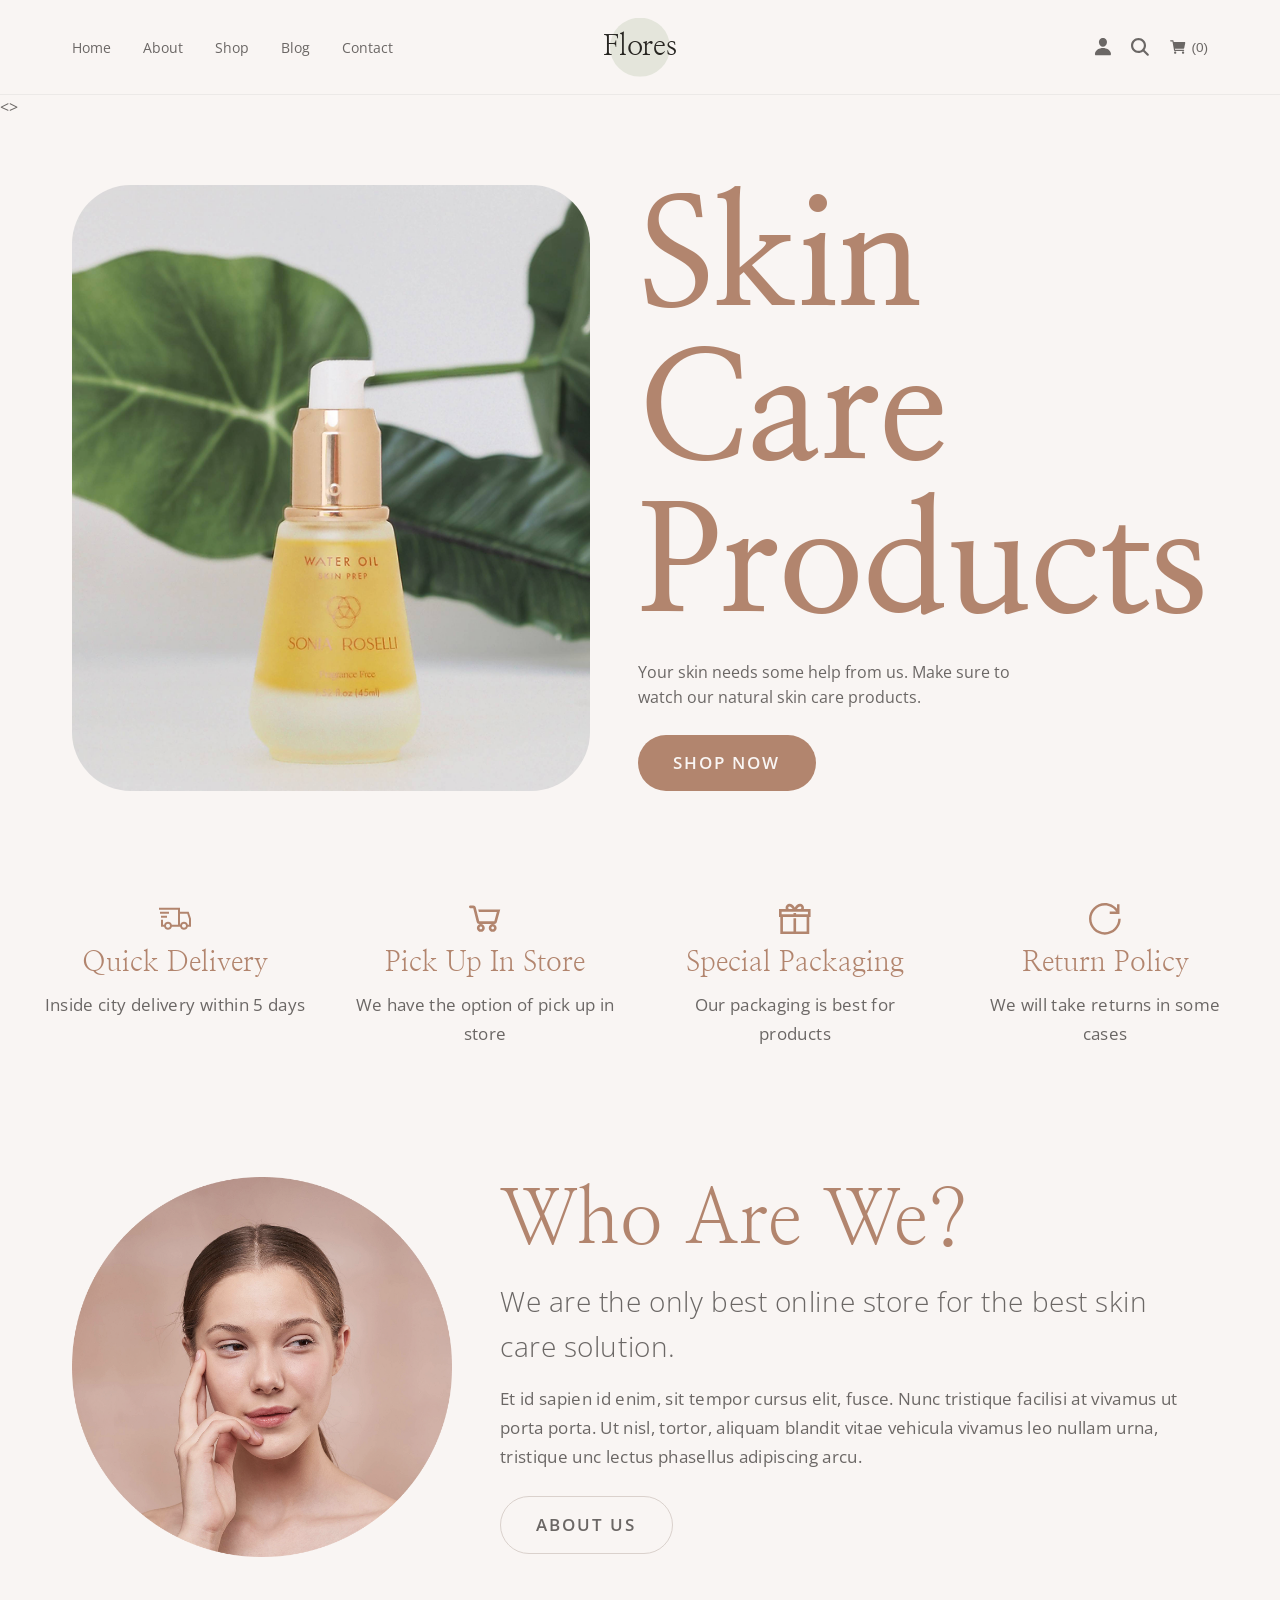
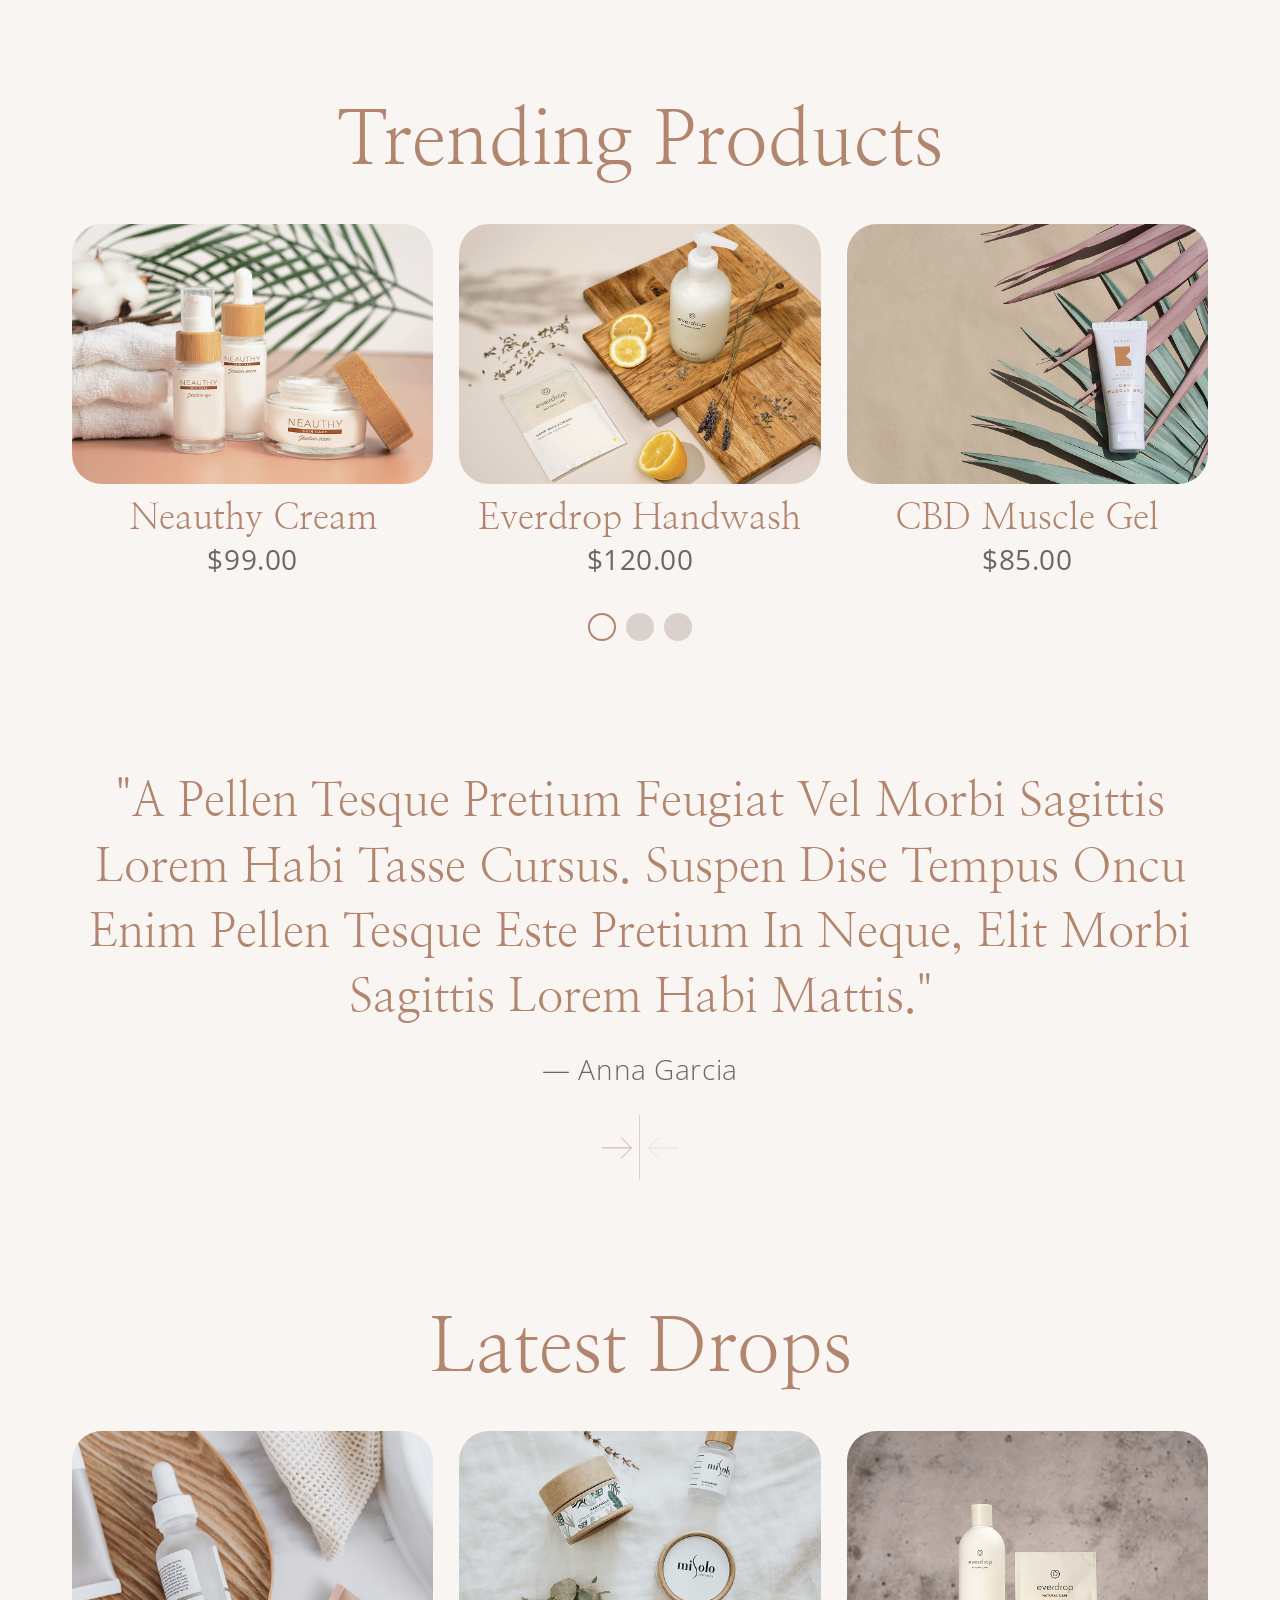
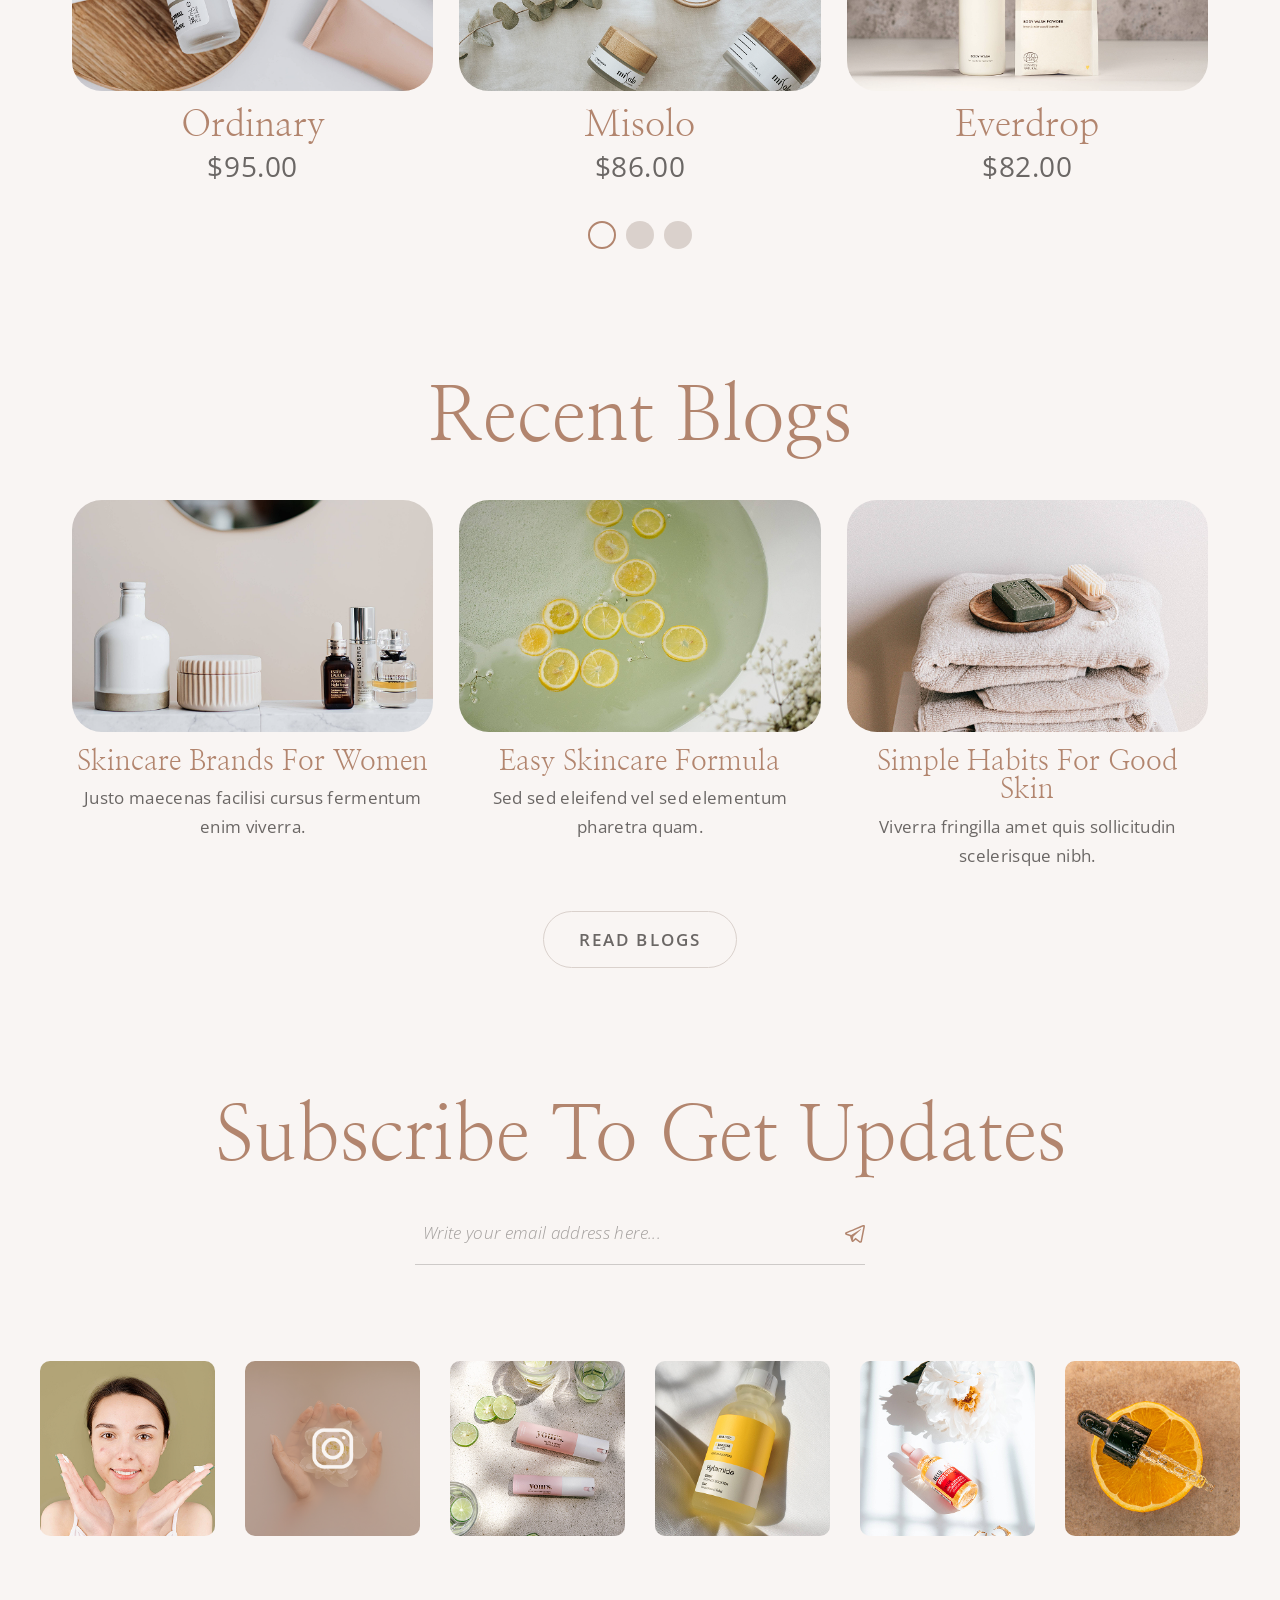
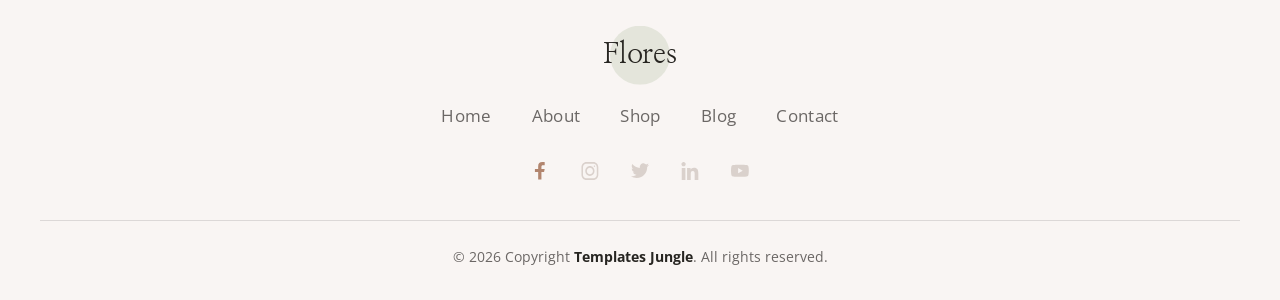
<file: ProductLandingPage/index.html>
<!doctype html>
<html lang="en">
  <head>
    <meta charset="UTF-8" />
    <meta name="viewport" content="width=device-width, initial-scale=1.0" />
    <title>Flores | Natural Skin Care Products</title>
    <meta
      name="description"
      content="Flores — natural skin care products for your everyday routine. Shop trending skincare, read our latest beauty tips, and discover simple habits for good skin."
    />

    <link rel="preconnect" href="https://fonts.googleapis.com" />
    <link
      href="https://fonts.googleapis.com/css2?family=Nanum+Myeongjo&family=Open+Sans:wght@300;400;600&display=swap"
      rel="stylesheet"
    />

    <link rel="stylesheet" href="style.css" />
  </head>

  <body>
    <!-- ===================== HEADER ===================== -->
    <header>
      <nav aria-label="Primary navigation">
        <ul class="nav-links">
          <li><a href="#home">Home</a></li>
          <li><a href="#about">About</a></li>
          <li><a href="#shop">Shop</a></li>
          <li><a href="#blog">Blog</a></li>
          <li><a href="#contact">Contact</a></li>
        </ul>

        <div class="logo">
          <img
            src="asset/icons/logo-watermark.svg"
            alt=""
            class="logo-watermark"
            aria-hidden="true"
          />
          <a href="#home">Flores</a>
        </div>

        <div class="nav-icons">
          <button type="button" aria-label="Account">
            <img src="asset/icons/user.svg" alt="" aria-hidden="true" />
          </button>
          <button type="button" aria-label="Search">
            <img src="asset/icons/search.svg" alt="" aria-hidden="true" />
          </button>
          <button type="button" aria-label="View cart, 0 items">
            <img src="asset/icons/cart.svg" alt="" aria-hidden="true" />
            <span class="cart-count">(0)</span>
          </button>
        </div>
      </nav>
    </header>

    <>
      <!-- ===================== HERO ===================== -->
      <section class="hero" id="home" aria-labelledby="hero-heading">
        <div class="hero-image">
          <img
            src="asset/images/heroImage.png"
            alt="Flores skin care serum bottle beside a green leaf"
          />
        </div>
        <div class="hero-content">
          <h1 id="hero-heading">Skin Care Products</h1>
          <p>
            Your skin needs some help from us. Make sure to watch our natural
            skin care products.
          </p>
          <a href="#shop" class="btn">Shop Now</a>
        </div>
      </section>

      <!-- ===================== SERVICES ===================== -->
      <section class="features-bar" aria-label="Store benefits">
        <ul>
          <li class="feature">
            <img src="asset/icons/delivery.svg" alt="" aria-hidden="true" />
            <h3>Quick Delivery</h3>
            <p>Inside city delivery within 5 days</p>
          </li>
          <li class="feature">
            <img src="asset/icons/pickup.svg" alt="" aria-hidden="true" />
            <h3>Pick Up In Store</h3>
            <p>We have the option of pick up in store</p>
          </li>
          <li class="feature">
            <img src="asset/icons/package.svg" alt="" aria-hidden="true" />
            <h3>Special Packaging</h3>
            <p>Our packaging is best for products</p>
          </li>
          <li class="feature">
            <img src="asset/icons/return.svg" alt="" aria-hidden="true" />
            <h3>Return Policy</h3>
            <p>We will take returns in some cases</p>
          </li>
        </ul>
      </section>

      
      <!-- ===================== WHO ARE WE ===================== -->
      <section class="who-we-are" id="about" aria-labelledby="whoweare-heading">
        <div class="whoweare-image">
          <img src="asset/images/Avatar1.png" alt="A woman applying Flores skin care product to her face" />
        </div>
        <div class="whoweare-content">
          <h2 id="whoweare-heading">Who Are We?</h2>
          <p class="lead">We are the only best online store for the best skin care solution.</p>
          <p>
            Et id sapien id enim, sit tempor cursus elit, fusce. Nunc
            tristique facilisi at vivamus ut porta porta. Ut nisl, tortor,
            aliquam blandit vitae vehicula vivamus leo nullam urna, tristique
            unc lectus phasellus adipiscing arcu.
          </p>
          <a href="#about" class="btn btn-outline">About Us</a>
        </div>
      </section>

      
      <!-- ===================== TRENDING PRODUCTS ===================== -->
      <section class="trending" id="shop" aria-labelledby="trending-heading">
        <h2 id="trending-heading">Trending Products</h2>

        <ul class="product-grid">
          <li class="product-card">
            <div class="product-image">
              <img src="asset/images/Neatly Cream.png" alt="Neauthy Cream" />
              <button type="button" class="add-to-cart">Add To Cart</button>
            </div>
            <p class="product-name">Neauthy Cream</p>
            <p class="product-price">$99.00</p>
          </li>

          <li class="product-card">
            <div class="product-image">
              <img src="asset/images/Everdrop.png" alt="Everdrop Handwash" />
              <button type="button" class="add-to-cart">Add To Cart</button>
            </div>
            <p class="product-name">Everdrop Handwash</p>
            <p class="product-price">$120.00</p>
          </li>

          <li class="product-card">
            <div class="product-image">
              <img src="asset/images/Muscle Gel.png" alt="CBD Muscle Gel" />
              <button type="button" class="add-to-cart">Add To Cart</button>
            </div>
            <p class="product-name">CBD Muscle Gel</p>
            <p class="product-price">$85.00</p>
          </li>
        </ul>

        <div class="carousel-dots" aria-hidden="true">
          <span class="dot active"></span>
          <span class="dot"></span>
          <span class="dot"></span>
        </div>
      </section>

 <!-- ===================== CUSTOMER TESTIMONIAL ===================== -->
      <section class="testimonial" aria-label="Customer testimonial">
        <blockquote>
          <p>
            "A Pellen Tesque Pretium Feugiat Vel Morbi Sagittis Lorem Habi
            Tasse Cursus. Suspen Dise Tempus Oncu Enim Pellen Tesque Este
            Pretium In Neque, Elit Morbi Sagittis Lorem Habi Mattis."
          </p>
          <footer>&mdash; Anna Garcia</footer>
        </blockquote>

        <div class="testimonial-controls">
          <button type="button" class="testimonial-arrow prev" aria-label="Previous testimonial">
            <img src="asset/icons/arrow-left.svg" alt="" aria-hidden="true" />
          </button>
          <button type="button" class="testimonial-arrow next" aria-label="Next testimonial">
            <img src="asset/icons/arrow-right.svg" alt="" aria-hidden="true" />
          </button>
        </div>
      </section>

       <!-- ===================== LATEST DROPS ===================== -->
      <section class="trending latest-drops" aria-labelledby="drops-heading">
        <h2 id="drops-heading">Latest Drops</h2>

        <ul class="product-grid">
          <li class="product-card">
            <div class="product-image">
              <img src="asset/images/Ordinary.png" alt="Ordinary skin care set" />
              <button type="button" class="add-to-cart">Add To Cart</button>
            </div>
            <p class="product-name">Ordinary</p>
            <p class="product-price">$95.00</p>
          </li>

          <li class="product-card">
            <div class="product-image">
              <img src="asset/images/Misolo.png" alt="Misolo skin care jars" />
              <button type="button" class="add-to-cart">Add To Cart</button>
            </div>
            <p class="product-name">Misolo</p>
            <p class="product-price">$86.00</p>
          </li>

          <li class="product-card">
            <div class="product-image">
              <img src="asset/images/Everdrop2.png" alt="Everdrop skin care bottles" />
              <button type="button" class="add-to-cart">Add To Cart</button>
            </div>
            <p class="product-name">Everdrop</p>
            <p class="product-price">$82.00</p>
          </li>
        </ul>

        <div class="carousel-dots" aria-hidden="true">
          <span class="dot active"></span>
          <span class="dot"></span>
          <span class="dot"></span>
        </div>
      </section>

      
      <!-- ===================== RECENT BLOGS ===================== -->
      <section class="blogs" id="blog" aria-labelledby="blogs-heading">
        <h2 id="blogs-heading">Recent Blogs</h2>

        <ul class="blog-grid">
          <li class="blog-card">
            <article>
              <img src="asset/images/SkinCare.png" alt="Skincare products arranged on a table" />
              <h3>Skincare Brands For Women</h3>
              <p>Justo maecenas facilisi cursus fermentum enim viverra.</p>
            </article>
          </li>

          <li class="blog-card">
            <article>
              <img src="asset/images/EasySkinCare.png" alt="Lemon slices arranged on a green background" />
              <h3>Easy Skincare Formula</h3>
              <p>Sed sed eleifend vel sed elementum pharetra quam.</p>
            </article>
          </li>

          <li class="blog-card">
            <article>
              <img src="asset/images/Simple Habits.png" alt="Folded towels and soap for a skincare routine" />
              <h3>Simple Habits For Good Skin</h3>
              <p>Viverra fringilla amet quis sollicitudin scelerisque nibh.</p>
            </article>
          </li>
        </ul>

        <a href="#blog" class="btn btn-outline">Read Blogs</a>
      </section>


        <!-- ===================== SUBSCRIBE ===================== -->
      <section class="subscribe" aria-labelledby="subscribe-heading">
        <h2 id="subscribe-heading">Subscribe To Get Updates</h2>

        <form class="subscribe-form" action="#" method="post">
          <label for="subscribe-email" class="visually-hidden">Email address</label>
          <input
            type="email"
            id="subscribe-email"
            name="email"
            placeholder="Write your email address here..."
            required
          />
          <button type="submit" aria-label="Subscribe">
            <img src="asset/icons/send.svg" alt="" aria-hidden="true" />
          </button>
        </form>
      </section>

       <!-- ===================== INSTAGRAM GALLERY ===================== -->
      <section class="instagram-gallery" aria-labelledby="instagram-heading">
        <h2 id="instagram-heading" class="visually-hidden">Follow Us On Instagram</h2>
        <ul>
          <li><img src="asset/images/footer1.png" alt="" /></li>
          <li><img src="asset/images/footer2.png" alt="" /></li>
          <li><img src="asset/images/footer3.png" alt="" /></li>
          <li><img src="asset/images/footer4.png" alt="" /></li>
          <li><img src="asset/images/footer5.png" alt="" /></li>
          <li><img src="asset/images/footer6.png" alt="" /></li>
        </ul>
      </section>
    </main>

       <!-- ===================== FOOTER ===================== -->
    <footer id="contact">
      <div class="footer-logo-wrap">
        <img src="asset/icons/logo-watermark.svg" alt="" class="logo-watermark" aria-hidden="true" />
        <p class="footer-logo">Flores</p>
      </div>

      <nav aria-label="Footer navigation">
        <ul>
          <li><a href="#home">Home</a></li>
          <li><a href="#about">About</a></li>
          <li><a href="#shop">Shop</a></li>
          <li><a href="#blog">Blog</a></li>
          <li><a href="#contact">Contact</a></li>
        </ul>
      </nav>

      <ul class="social-icons">
        <li><a href="#" aria-label="Flores on Facebook"><img src="asset/icons/facebook.svg" alt="" aria-hidden="true" /></a></li>
        <li><a href="#" aria-label="Flores on Instagram"><img src="asset/icons/instagram.svg" alt="" aria-hidden="true" /></a></li>
        <li><a href="#" aria-label="Flores on Twitter"><img src="asset/icons/twitter.svg" alt="" aria-hidden="true" /></a></li>
        <li><a href="#" aria-label="Flores on LinkedIn"><img src="asset/icons/linkedin.svg" alt="" aria-hidden="true" /></a></li>
        <li><a href="#" aria-label="Flores on YouTube"><img src="asset/icons/youtube.svg" alt="" aria-hidden="true" /></a></li>
      </ul>

      <hr />

      <p class="copyright">&copy; 2026 Copyright <strong>Templates Jungle</strong>. All rights reserved.</p>
    </footer>
  </body>
</html>
</file>
<file: ProductLandingPage/style.css>
/* ===================== GLOBAL RESET ===================== */
* {
  margin: 0;
  padding: 0;
  box-sizing: border-box;
}

body {
  font-family: "Open Sans", Arial, sans-serif;
  color: #6b6765;
  background: #f9f5f3;
  line-height: 1.6;
}

img {
  max-width: 100%;
  display: block;
}

a {
  text-decoration: none;
  color: inherit;
}

ul {
  list-style: none;
}

.visually-hidden {
  position: absolute;
  width: 1px;
  height: 1px;
  overflow: hidden;
  clip: rect(0, 0, 0, 0);
  white-space: nowrap;
}

/* ===================== BUTTONS ===================== */
.btn {
  display: inline-block;
  background: #b2856e;
  color: #f9f5f3;
  padding: 0.9rem 2.2rem;
  border-radius: 100px;
  border: none;
  font-family: "Open Sans", Arial, sans-serif;
  font-weight: 600;
  font-size: 17px;
  letter-spacing: 0.12em;
  text-transform: uppercase;
  cursor: pointer;
  transition: opacity 0.2s ease;
}

.btn:hover {
  opacity: 0.85;
}

.btn-outline {
  background: #f9f5f3;
  color: #6b6765;
  border: 1px solid #dad1cc;
  border-radius: 100px;
  padding: 0.9rem 2.2rem;
  font-family: "Open Sans", Arial, sans-serif;
  font-weight: 600;
  font-size: 17px;
  letter-spacing: 0.12em;
  text-transform: uppercase;
  cursor: pointer;
  transition: opacity 0.2s ease;
}

.btn-outline:hover {
  opacity: 0.85;
}

/* ===================== HEADER ===================== */
header {
  background: #f9f5f3;
  padding: 1.5rem 0;
  border-bottom: 1px solid rgba(0, 0, 0, 0.05);
}

header nav {
  padding: 0 2rem;
  display: grid;
  grid-template-columns: 1fr auto 1fr;
  align-items: center;
  max-width: 1200px;
  margin: 0 auto;
}

.logo {
  position: relative;
  display: inline-flex;
  align-items: center;
  justify-self: center;
}

.logo-watermark {
  position: absolute;
  top: 50%;
  left: 50%;
  transform: translate(-50%, -50%);
  z-index: 0;
  width: 60px;
  height: auto;
  opacity: 0.5;
}

.logo a {
  position: relative;
  z-index: 1;
  font-family: "Nanum Myeongjo", serif;
  font-weight: 400;
  font-size: 1.8rem;
  letter-spacing: -0.01em;
  text-transform: capitalize;
  color: #272521;
}

.nav-links {
  display: flex;
  gap: 2rem;
  font-size: 0.9rem;
}

.nav-links a {
  color: #6b6765;
  transition: color 0.2s ease;
}

.nav-links a:hover,
.nav-links a:active {
  color: #b2856e;
}

.nav-icons {
  display: flex;
  align-items: center;
  gap: 1.2rem;
  justify-self: end;
}

.nav-icons button {
  background: none;
  border: none;
  cursor: pointer;
  display: flex;
  align-items: center;
  gap: 0.3rem;
}

.nav-icons img {
  width: 18px;
  height: 18px;
}

.cart-count {
  font-size: 0.85rem;
  color: #6b6765;
}

/* ===================== HERO ===================== */
.hero {
  display: grid;
  grid-template-columns: 1fr 1fr;
  align-items: stretch;
  gap: 3rem;
  max-width: 1200px;
  margin: 0 auto;
  padding: 4rem 2rem;
}

.hero-image {
  height: 100%;
}

.hero-image img {
  width: 100%;
  height: 100%;
  object-fit: cover;
  border-radius: 59px;
}

.hero-content {
  display: flex;
  flex-direction: column;
  justify-content: center;
  align-items: flex-start;
}

.hero h1 {
  font-family: "Nanum Myeongjo", serif;
  font-weight: 700;
  font-size: 9.375rem;
  line-height: 1.02;
  text-transform: capitalize;
  color: #b2856e;
  margin-bottom: 1rem;
}

.hero-content p {
  color: #6b6765;
  margin-bottom: 1.5rem;
  max-width: 400px;
}

/* ===================== SERVICES ===================== */

.feature{
  display: flex;
  flex-direction: column;
  align-items: center;
  gap: 0.8rem;
}
.features-bar {
  background: #f9f5f3;
  padding: 3rem 2rem;
}

.features-bar ul {
  display: grid;
  grid-template-columns: repeat(auto-fit, minmax(220px, 1fr));
  gap: 2.5rem;
  max-width: 1200px;
  margin: 0 auto;
  text-align: center;
}

.feature img {
  width: 32px;
  height: 32px;
}

.feature h3 {
  font-family: "Nanum Myeongjo", serif;
  font-weight: 400;
  font-size: 1.75rem;
  line-height: 1.1;
  text-align: center;
  text-transform: capitalize;
  color: #b2856e;
  }

.feature p {
  font-family: "Open Sans", Arial, sans-serif;
  font-weight: 400;
  font-size: 1.0625rem;
  line-height: 1.7;
  letter-spacing: 0.02em;
  text-align: center;
  color: #6b6765;
}

/* ===================== WHO ARE WE ===================== */
.who-we-are {
  display: flex;
  flex-wrap: wrap;
  align-items: center;
  gap: 3rem;
  max-width: 1200px;
  margin: 0 auto;
  padding: 5rem 2rem;
  background: #f9f5f3;
}

.whoweare-image img {
  width: 100%;
  max-width: 380px;
  display: block;
}

.whoweare-content {
  flex: 1 1 350px;
}

.whoweare-content h2 {
  font-family: "Nanum Myeongjo", serif;
  font-weight: 400;
  font-size: 4.75rem;
  line-height: 1.09;
  text-align: left;
  text-transform: capitalize;
  color: #b2856e;
  margin-bottom: 1rem;
}

.whoweare-content .lead {
  font-family: "Open Sans", Arial, sans-serif;
  font-weight: 300;
  font-size: 1.75rem;
  line-height: 1.6;
  letter-spacing: 0.02em;
  color: #6b6765;
  margin-bottom: 1rem;
}

.whoweare-content p {
  font-family: "Open Sans", Arial, sans-serif;
  font-weight: 400;
  font-size: 1.0625rem;
  line-height: 1.7;
  letter-spacing: 0.02em;
  color: #6b6765;
  margin-bottom: 1.5rem;
}

/* ===================== TRENDING PRODUCTS / LATEST DROPS ===================== */
.trending {
  background: #f9f5f3;
  text-align: center;
  padding: 4rem 2rem;
  max-width: 1200px;
  margin: 0 auto;
}

.trending h2 {
  font-family: "Nanum Myeongjo", serif;
  font-weight: 400;
  font-size: 4.75rem;
  line-height: 1.09;
  text-align: center;
  text-transform: capitalize;
  color: #b2856e;
  margin-bottom: 2.5rem;
}

.product-grid {
  display: grid;
  grid-template-columns: repeat(3, 1fr);
  gap: 26px;
  margin-bottom: 2rem;
}

.product-image {
  position: relative;
  border-radius: 30px;
  overflow: hidden;
}

.product-image img {
  width: 100%;
  height: 260px;
  object-fit: cover;
  display: block;
}

.add-to-cart {
  position: absolute;
  inset: 0;
  width: 100%;
  height: 100%;
  background: rgba(178, 133, 110, 0.75);
  color: #f9f5f3;
  border: none;
  font-family: "Open Sans", Arial, sans-serif;
  font-weight: 600;
  font-size: 17px;
  letter-spacing: 0.12em;
  text-transform: uppercase;
  cursor: pointer;
  opacity: 0;
  transition: opacity 0.2s ease;
}

.product-image:hover .add-to-cart {
  opacity: 1;
}

.product-name {
  font-family: "Nanum Myeongjo", serif;
  font-weight: 400;
  font-size: 2.25rem;
  line-height: 1.02;
  text-align: center;
  text-transform: capitalize;
  color: #b2856e;
  margin-top: 1rem;
}

.product-price {
  font-family: "Open Sans", Arial, sans-serif;
  font-weight: 400;
  font-size: 1.75rem;
  line-height: 1.6;
  letter-spacing: 0.02em;
  text-align: center;
  color: #6b6765;
}

.carousel-dots {
  display: flex;
  justify-content: center;
  gap: 0.6rem;
}

.dot {
  width: 28px;
  height: 28px;
  border-radius: 50%;
  background: #dad1cc;
}

.dot.active {
  background: #f9f5f3;
  border: 2px solid #b2856e;
}

/* ===================== CUSTOMER TESTIMONIAL ===================== */
.testimonial {
  background: #f9f5f3;
  text-align: center;
  max-width: 1200px;
  margin: 0 auto;
  padding: 4rem 2rem;
}

.testimonial blockquote p {
  font-family: "Nanum Myeongjo", serif;
  font-weight: 400;
  font-size: 2.9375rem;
  line-height: 1.39;
  text-align: center;
  text-transform: capitalize;
  color: #b2856e;
  margin-bottom: 1rem;
}

.testimonial footer {
  font-family: "Open Sans", Arial, sans-serif;
  font-weight: 300;
  font-size: 1.75rem;
  line-height: 1.6;
  letter-spacing: 0.02em;
  text-transform: capitalize;
  color: #6b6765;
  margin-bottom: 1.5rem;
}

.testimonial-controls {
  display: inline-flex;
  align-items: center;
  height: 65px;
  border:none;
  border-radius: 8px;
  overflow: hidden;
}

.testimonial-arrow {
  width: 45px;
  height: 100%;
  display: flex;
  align-items: center;
  justify-content: center;
  border: none;
  cursor: pointer;
  background: none;
}

.testimonial-arrow.prev {
   border-right: 1px solid #dad1cc;
}


.testimonial-arrow img {
  width: 30px;
  height: 30px;
}

/* ===================== RECENT BLOGS ===================== */
.blogs {
  background: #f9f5f3;
  text-align: center;
  padding: 4rem 2rem;
  max-width: 1200px;
  margin: 0 auto;
}

.blogs h2 {
  font-family: "Nanum Myeongjo", serif;
  font-weight: 400;
  font-size: 4.75rem;
  line-height: 1.09;
  text-align: center;
  text-transform: capitalize;
  color: #b2856e;
  margin-bottom: 2.5rem;
}

.blog-grid {
  display: grid;
  grid-template-columns: repeat(3, 1fr);
  gap: 26px;
  margin-bottom: 2.5rem;
}

.blog-card img {
  width: 100%;
  aspect-ratio: 570 / 366;
  object-fit: cover;
  border-radius: 30px;
  margin-bottom: 1rem;
}

.blog-card h3 {
  font-family: "Nanum Myeongjo", serif;
  font-weight: 400;
  font-size: 1.75rem;
  line-height: 1.02;
  text-align: center;
  text-transform: capitalize;
  color: #b2856e;
  margin-bottom: 0.5rem;
}

.blog-card p {
  font-family: "Open Sans", Arial, sans-serif;
  font-weight: 400;
  font-size: 1.0625rem;
  line-height: 1.7;
  letter-spacing: 0.02em;
  text-align: center;
  color: #6b6765;
}

/* ===================== SUBSCRIBE ===================== */
.subscribe {
  background: #f9f5f3;
  text-align: center;
  padding: 4rem 2rem;
}

.subscribe h2 {
  font-family: "Nanum Myeongjo", serif;
  font-weight: 400;
  font-size: 4.75rem;
  line-height: 1.09;
  text-align: center;
  text-transform: capitalize;
  color: #b2856e;
  margin-bottom: 2rem;
}

.subscribe-form {
  display: flex;
  justify-content: center;
  align-items: center;
  gap: 0.8rem;
  max-width: 450px;
  margin: 0 auto;
  border-bottom: 1px solid rgba(107, 103, 101, 0.3);
  padding-bottom: 0.5rem;
}

.subscribe-form input {
  flex: 1;
  border: none;
  background: transparent;
  font-family: "Open Sans", Arial, sans-serif;
  font-weight: 400;
  font-style: italic;
  font-size: 1.0625rem;
  line-height: 1.7;
  letter-spacing: 0.02em;
  text-align: left;
  padding: 0.5rem;
}

.subscribe-form input::placeholder {
  color: #6b6765;
  opacity: 0.6;
  font-style: italic;
  font-weight: 300;
}

.subscribe-form input:focus {
  outline: none;
}

.subscribe-form button {
  background: none;
  border: none;
  cursor: pointer;
}

.subscribe-form img {
  width: 20px;
  height: 20px;
}

/* ===================== INSTAGRAM GALLERY ===================== */
.instagram-gallery {
  background: #f9f5f3;
  padding: 2rem;
}

.instagram-gallery ul {
  display: grid;
  grid-template-columns: repeat(6, 1fr);
  gap: 30px;
  max-width: 1200px;
  margin: 0 auto;
}

.instagram-gallery img {
  width: 100%;
  aspect-ratio: 1 / 1;
  object-fit: cover;
  border-radius: 10px;
}

/* ===================== FOOTER ===================== */
footer#contact {
  background: #f9f5f3;
  text-align: center;
  padding: 4rem 2rem 2rem;
}

.footer-logo-wrap {
  position: relative;
  display: inline-flex;
  align-items: center;
  justify-content: center;
  margin-bottom: 1.5rem;
}

.footer-logo {
  position: relative;
  z-index: 1;
  font-family: "Nanum Myeongjo", serif;
  font-weight: 400;
  font-size: 1.8rem;
  letter-spacing: -0.01em;
  text-transform: capitalize;
  color: #272521;
}

footer nav ul {
  display: flex;
  justify-content: center;
  gap: 40px;
  margin-bottom: 1.5rem;
}

footer nav a {
  font-family: "Open Sans", Arial, sans-serif;
  font-weight: 400;
  font-size: 1.0625rem;
  letter-spacing: 0.02em;
  color: #6b6765;
  transition: color 0.2s ease;
}

footer nav a:hover,
footer nav a:active {
  color: #b2856e;
}

.social-icons {
  display: flex;
  justify-content: center;
  gap: 1rem;
  margin-bottom: 2rem;
}

.social-icons a {
  display: flex;
  align-items: center;
  justify-content: center;
  width: 34px;
  height: 34px;
  border-radius: 50%;
  transition: background 0.2s ease;
}

.social-icons a:hover {
  background: #b2856e;
}

.social-icons img {
  width: 18px;
  height: 18px;
}

footer hr {
  border: none;
  border-top: 1px solid rgba(107, 103, 101, 0.2);
  max-width: 1200px;
  margin: 0 auto 1.5rem;
}

.copyright {
  font-family: "Open Sans", Arial, sans-serif;
  font-size: 0.9rem;
  color: #6b6765;
}

.copyright strong {
  font-weight: 700;
  color: #272521;
}

/* ===================== RESPONSIVE ===================== */
@media (max-width: 768px) {
  .nav-links {
    display: none;
  }
  .hero h1 {
    font-size: 2.5rem;
  }
  .whoweare-content h2,
  .trending h2,
  .blogs h2,
  .subscribe h2 {
    font-size: 2.5rem;
  }
  .product-grid,
  .blog-grid {
    grid-template-columns: 1fr;
  }
  .instagram-gallery ul {
    grid-template-columns: repeat(3, 1fr);
  }
}
</file>
